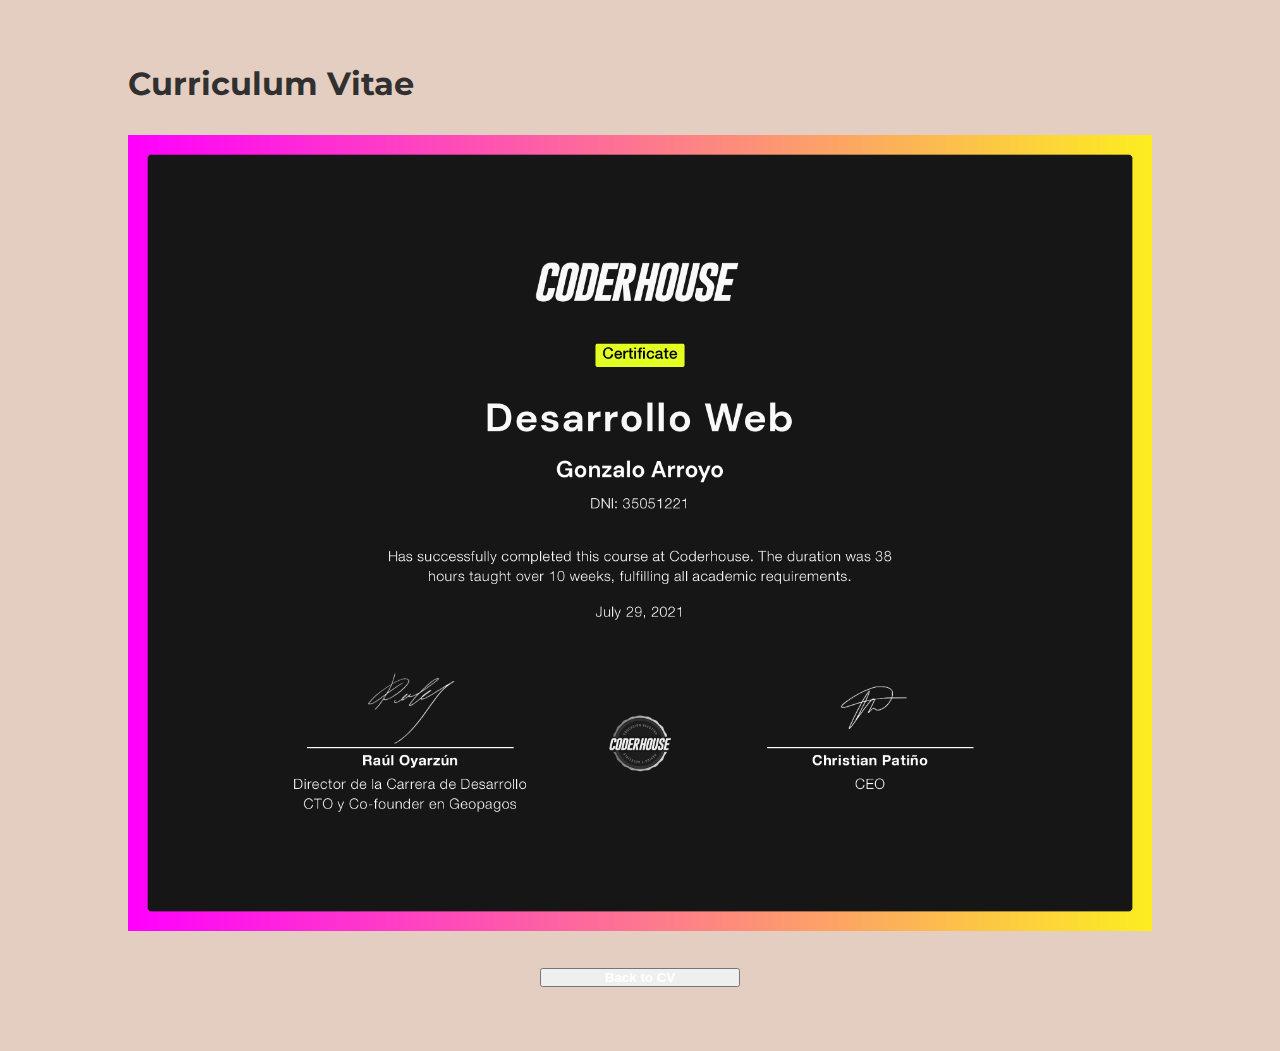
<file: pages/en-developer.html>
<!DOCTYPE html>
<html lang="en">
<head>
    <meta charset="UTF-8">
    <meta http-equiv="X-UA-Compatible" content="IE=edge">
    <meta name="viewport" content="width=device-width, initial-scale=1.0">
    <title>CV G Arroyo</title>
    <link rel="shortcut icon" href="../img/man.png" type="image/x-icon">
    <link rel="stylesheet" href="../css/style.css">
    <link rel="preconnect" href="https://fonts.googleapis.com">
    <link rel="preconnect" href="https://fonts.gstatic.com" crossorigin>
    <link href="https://fonts.googleapis.com/css2?family=Montserrat&display=swap" rel="stylesheet">
    <link href="https://cdn.jsdelivr.net/npm/bootstrap@5.2.0-beta1/dist/css/bootstrap.min.css" rel="stylesheet"
     integrity="sha384-0evHe/X+R7YkIZDRvuzKMRqM+OrBnVFBL6DOitfPri4tjfHxaWutUpFmBp4vmVor" crossorigin="anonymous">
</head>
<body class="body__pages">
    <header class="header">
        <h1 class="title"><a href="../index.html" class="link__page">Curriculum Vitae</a></h1>
    </header>
    <main class="main__pages">
        <figure>
            <img src="../img/Desarrollador web English.png" alt="img_certificate" class="img__certificate">
        </figure>
    </main>
    <div class="button__to__cv">
        <button class="btn btn-primary btn__back"><a class="link__btn" href="../index.html">Back to CV</a></button>
    </div>
</body>
</html>
</file>
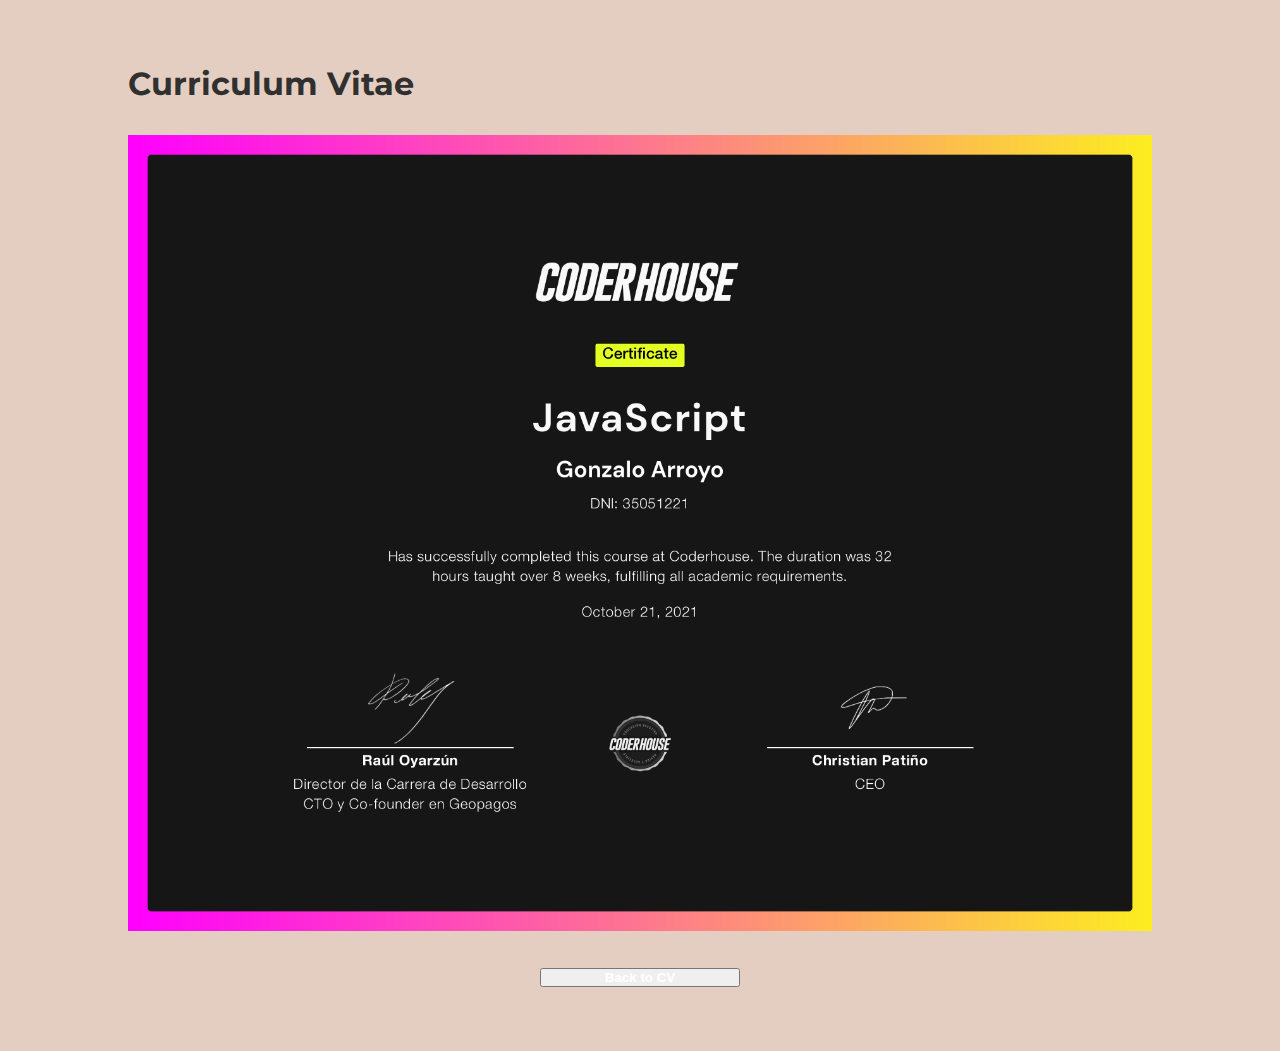
<file: pages/en-javascript.html>
<!DOCTYPE html>
<html lang="en">
<head>
    <meta charset="UTF-8">
    <meta http-equiv="X-UA-Compatible" content="IE=edge">
    <meta name="viewport" content="width=device-width, initial-scale=1.0">
    <title>CV G Arroyo</title>
    <link rel="shortcut icon" href="../img/man.png" type="image/x-icon">
    <link rel="stylesheet" href="../css/style.css">
    <link rel="preconnect" href="https://fonts.googleapis.com">
    <link rel="preconnect" href="https://fonts.gstatic.com" crossorigin>
    <link href="https://fonts.googleapis.com/css2?family=Montserrat&display=swap" rel="stylesheet">
    <link href="https://cdn.jsdelivr.net/npm/bootstrap@5.2.0-beta1/dist/css/bootstrap.min.css" rel="stylesheet"
     integrity="sha384-0evHe/X+R7YkIZDRvuzKMRqM+OrBnVFBL6DOitfPri4tjfHxaWutUpFmBp4vmVor" crossorigin="anonymous">
</head>
<body class="body__pages">
    <header class="header">
        <h1 class="title"><a href="../index.html" class="link__page">Curriculum Vitae</a></h1>
    </header>
    <main class="main__pages">
        <figure>
            <img src="../img/JavaScript English.png" alt="img_certificate" class="img__certificate">
        </figure>
    </main>
    <div class="button__to__cv">
        <button class="btn btn-primary btn__back"><a class="link__btn" href="../index.html">Back to CV</a></button>
    </div>
</body>
</html>
</file>
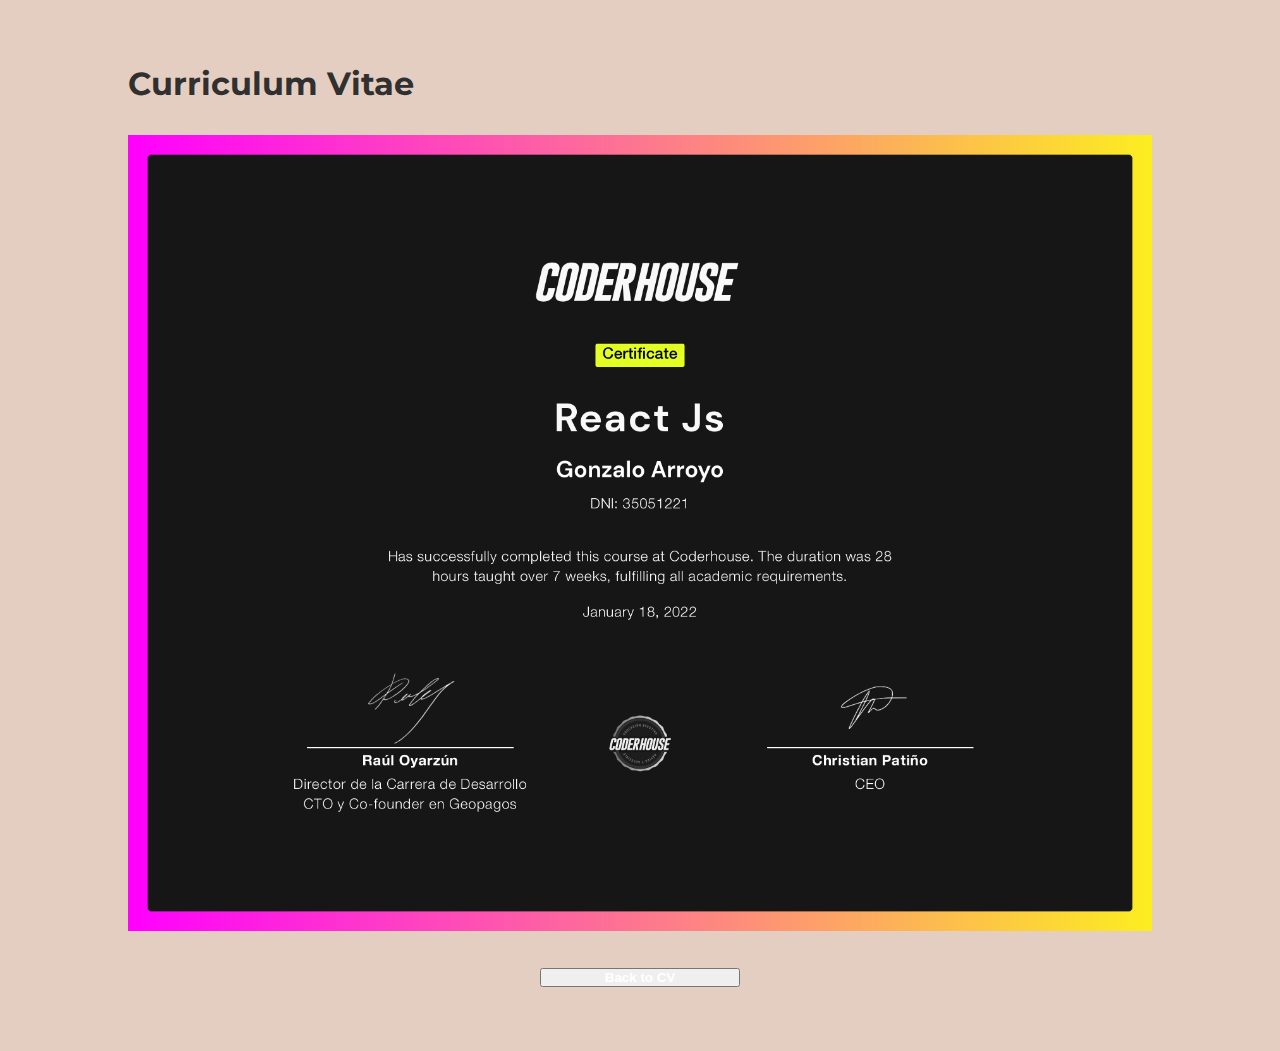
<file: pages/en-react.html>
<!DOCTYPE html>
<html lang="en">
<head>
    <meta charset="UTF-8">
    <meta http-equiv="X-UA-Compatible" content="IE=edge">
    <meta name="viewport" content="width=device-width, initial-scale=1.0">
    <title>CV G Arroyo</title>
    <link rel="shortcut icon" href="../img/man.png" type="image/x-icon">
    <link rel="stylesheet" href="../css/style.css">
    <link rel="preconnect" href="https://fonts.googleapis.com">
    <link rel="preconnect" href="https://fonts.gstatic.com" crossorigin>
    <link href="https://fonts.googleapis.com/css2?family=Montserrat&display=swap" rel="stylesheet">
    <link href="https://cdn.jsdelivr.net/npm/bootstrap@5.2.0-beta1/dist/css/bootstrap.min.css" rel="stylesheet"
     integrity="sha384-0evHe/X+R7YkIZDRvuzKMRqM+OrBnVFBL6DOitfPri4tjfHxaWutUpFmBp4vmVor" crossorigin="anonymous">
</head>
<body class="body__pages">
    <header class="header">
        <h1 class="title"><a href="../index.html" class="link__page">Curriculum Vitae</a></h1>
    </header>
    <main class="main__pages">
        <figure>
            <img src="../img/React English.png" alt="img_certificate" class="img__certificate">
        </figure>
    </main>
    <div class="button__to__cv">
        <button class="btn btn-primary btn__back"><a class="link__btn" href="../index.html">Back to CV</a></button>
    </div>
</body>
</html>
</file>
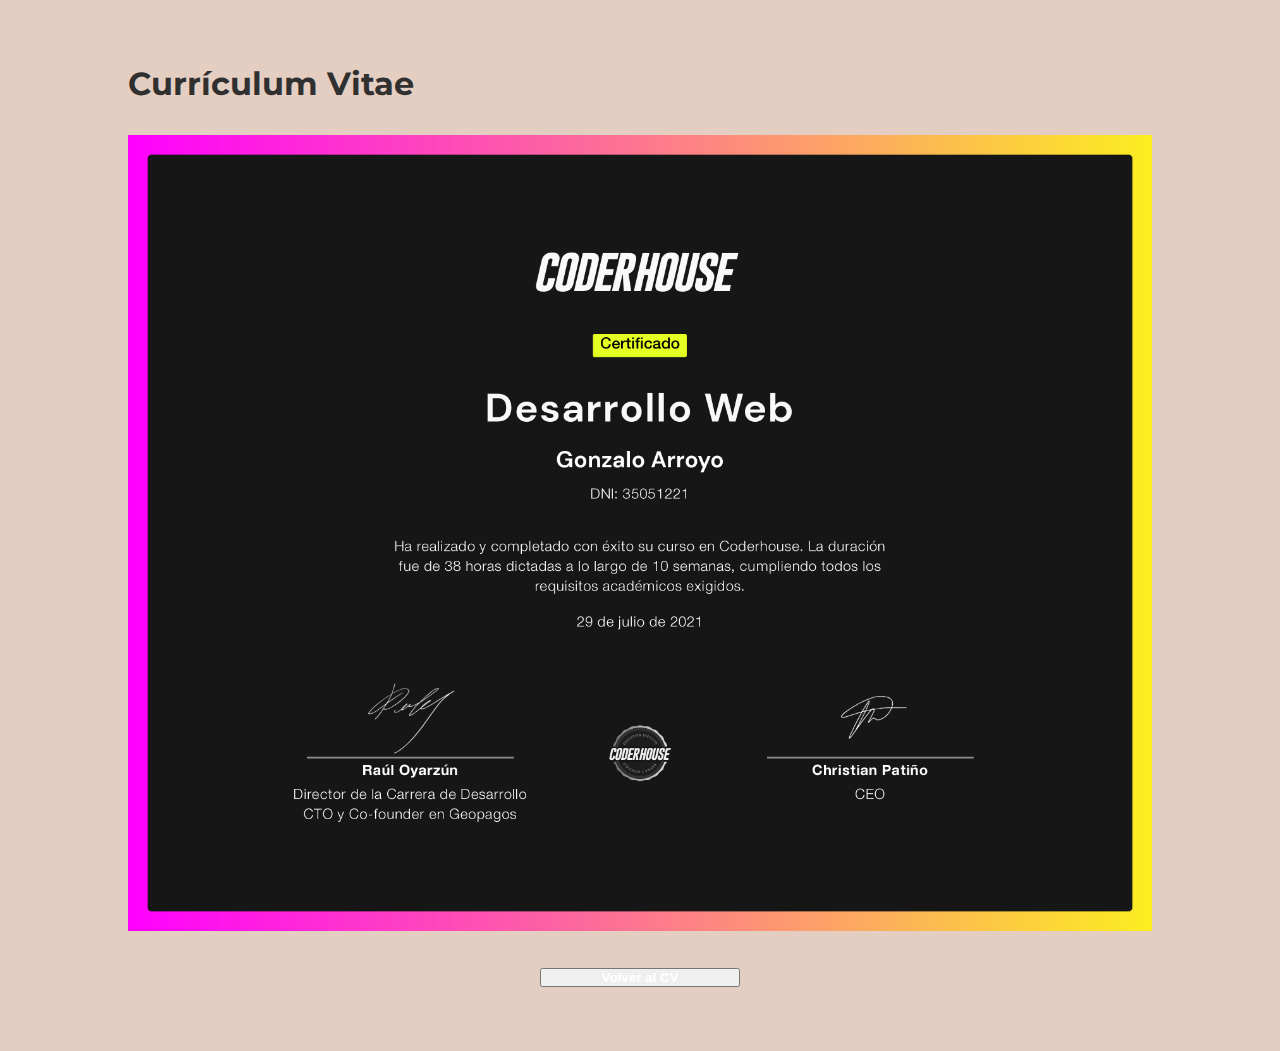
<file: pages/es-developer.html>
<!DOCTYPE html>
<html lang="en">
<head>
    <meta charset="UTF-8">
    <meta http-equiv="X-UA-Compatible" content="IE=edge">
    <meta name="viewport" content="width=device-width, initial-scale=1.0">
    <title>CV G Arroyo</title>
    <link rel="shortcut icon" href="../img/man.png" type="image/x-icon">
    <link rel="stylesheet" href="../css/style.css">
    <link rel="preconnect" href="https://fonts.googleapis.com">
    <link rel="preconnect" href="https://fonts.gstatic.com" crossorigin>
    <link href="https://fonts.googleapis.com/css2?family=Montserrat&display=swap" rel="stylesheet">
    <link href="https://cdn.jsdelivr.net/npm/bootstrap@5.2.0-beta1/dist/css/bootstrap.min.css" rel="stylesheet"
     integrity="sha384-0evHe/X+R7YkIZDRvuzKMRqM+OrBnVFBL6DOitfPri4tjfHxaWutUpFmBp4vmVor" crossorigin="anonymous">
</head>
<body class="body__pages">
    <header class="header">
        <h1 class="title"><a href="../index.html" class="link__page">Currículum Vitae</a></h1>
    </header>
    <main class="main__pages">
        <figure>
            <img src="../img/Desarrollo web español.png" alt="img_certificate" class="img__certificate">
        </figure>
    </main>
    <div class="button__to__cv">
        <button class="btn btn-primary btn__back"><a class="link__btn" href="../es/index.html">Volver al CV</a></button>
    </div>
</body>
</html>
</file>
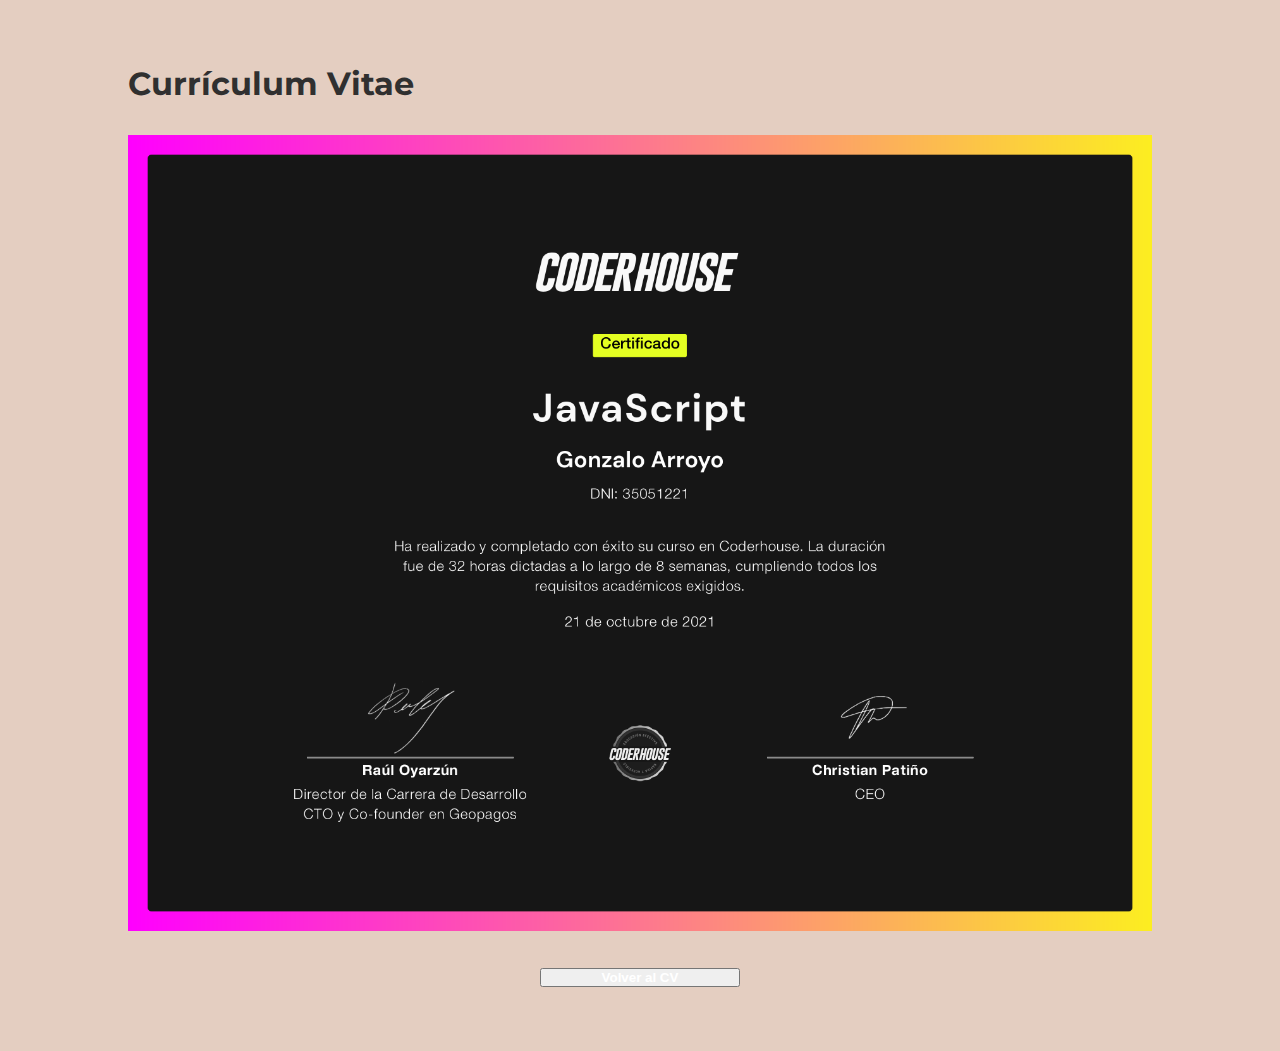
<file: pages/es-javascript.html>
<!DOCTYPE html>
<html lang="en">
<head>
    <meta charset="UTF-8">
    <meta http-equiv="X-UA-Compatible" content="IE=edge">
    <meta name="viewport" content="width=device-width, initial-scale=1.0">
    <title>CV G Arroyo</title>
    <link rel="shortcut icon" href="../img/man.png" type="image/x-icon">
    <link rel="stylesheet" href="../css/style.css">
    <link rel="preconnect" href="https://fonts.googleapis.com">
    <link rel="preconnect" href="https://fonts.gstatic.com" crossorigin>
    <link href="https://fonts.googleapis.com/css2?family=Montserrat&display=swap" rel="stylesheet">
    <link href="https://cdn.jsdelivr.net/npm/bootstrap@5.2.0-beta1/dist/css/bootstrap.min.css" rel="stylesheet"
     integrity="sha384-0evHe/X+R7YkIZDRvuzKMRqM+OrBnVFBL6DOitfPri4tjfHxaWutUpFmBp4vmVor" crossorigin="anonymous">
</head>
<body class="body__pages">
    <header class="header">
        <h1 class="title"><a href="../index.html" class="link__page">Currículum Vitae</a></h1>
    </header>
    <main class="main__pages">
        <figure>
            <img src="../img/JavaScript español.png" alt="img_certificate" class="img__certificate">
        </figure>
    </main>
    <div class="button__to__cv">
        <button class="btn btn-primary btn__back"><a class="link__btn" href="../es/index.html">Volver al CV</a></button>
    </div>
</body>
</html>
</file>
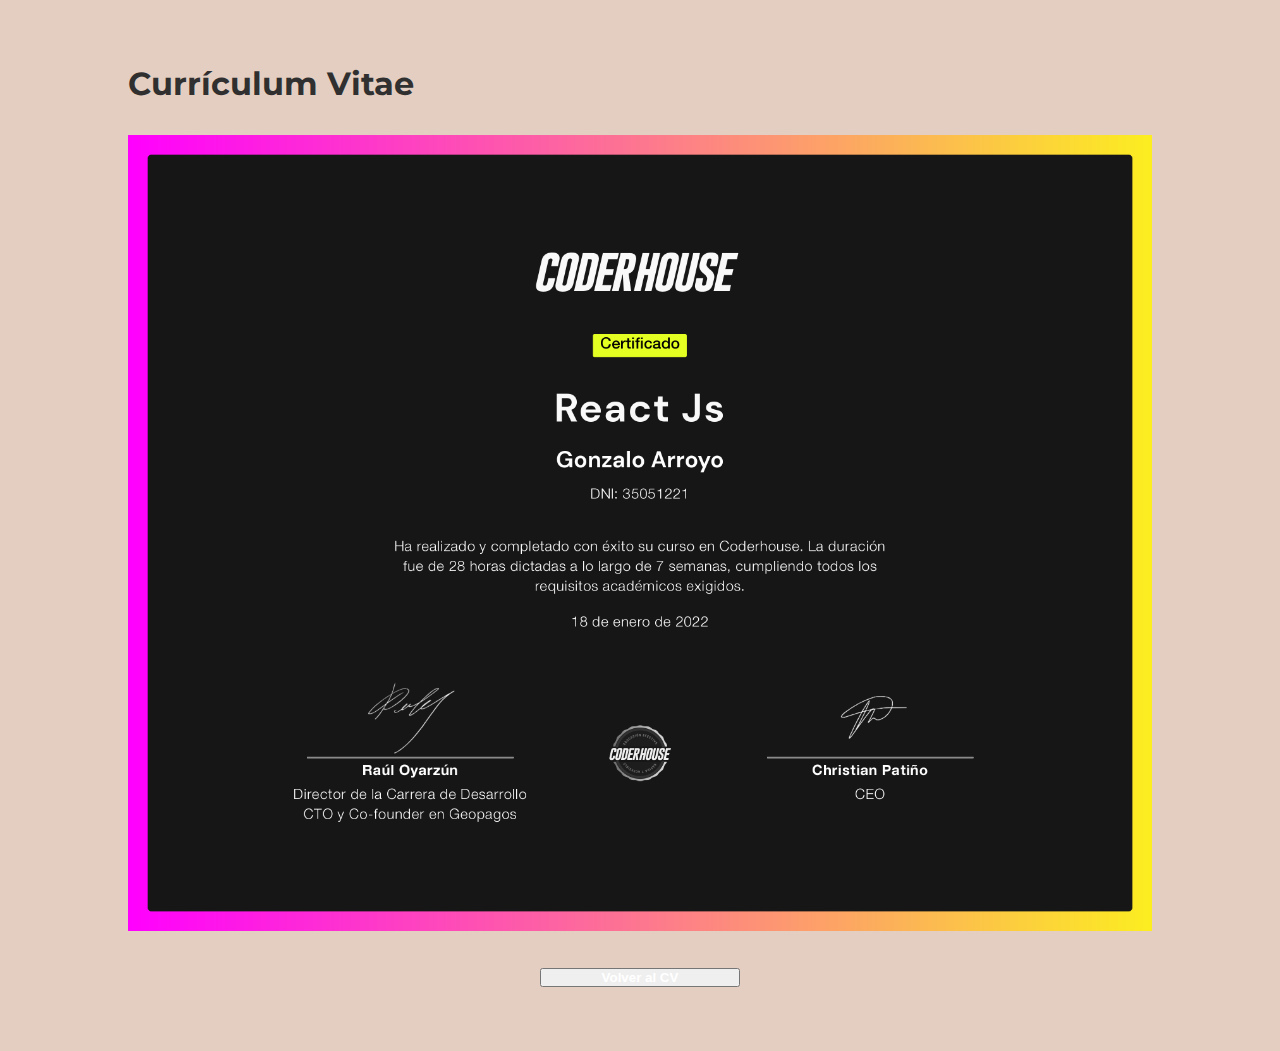
<file: pages/es-react.html>
<!DOCTYPE html>
<html lang="en">
<head>
    <meta charset="UTF-8">
    <meta http-equiv="X-UA-Compatible" content="IE=edge">
    <meta name="viewport" content="width=device-width, initial-scale=1.0">
    <title>CV G Arroyo</title>
    <link rel="shortcut icon" href="../img/man.png" type="image/x-icon">
    <link rel="stylesheet" href="../css/style.css">
    <link rel="preconnect" href="https://fonts.googleapis.com">
    <link rel="preconnect" href="https://fonts.gstatic.com" crossorigin>
    <link href="https://fonts.googleapis.com/css2?family=Montserrat&display=swap" rel="stylesheet">
    <link href="https://cdn.jsdelivr.net/npm/bootstrap@5.2.0-beta1/dist/css/bootstrap.min.css" rel="stylesheet"
     integrity="sha384-0evHe/X+R7YkIZDRvuzKMRqM+OrBnVFBL6DOitfPri4tjfHxaWutUpFmBp4vmVor" crossorigin="anonymous">
</head>
<body class="body__pages">
    <header class="header">
        <h1 class="title"><a href="../index.html" class="link__page">Currículum Vitae</a></h1>
    </header>
    <main class="main__pages">
        <figure>
            <img src="../img/React español.png" alt="img_certificate" class="img__certificate">
        </figure>
    </main>
    <div class="button__to__cv">
        <button class="btn btn-primary btn__back"><a class="link__btn" href="../es/index.html">Volver al CV</a></button>
    </div>
</body>
</html>
</file>
<file: css/style.css>
*{
    margin: 0;
    padding: 0;
}
body{
    background-color: #E4CEC1;
    color: #303030;
    margin: 5% 10%;
    font-family: 'Montserrat', sans-serif;
}
/*------------------HEADER-------------*/
.header{
    display: flex;  
    justify-content: space-between;
}
.header .title .link__page{
    text-decoration: none;
    color: #303030;
    margin-bottom: 16px;
}
.header .title .link__page:hover{
    color: rgb(100, 216, 255);
}
.language{
    display:flex;
}
.language img{
    width: 25px;
    margin-bottom: 15px;
    margin-right: 5px;
    margin-left: 5px;
}
.language span:nth-of-type(1){
    color: #333;
    margin-right: 10px;
    font-weight: bold;
}
.language span:nth-of-type(2){
    color: #00a1ff;
    margin-left: 10px;
    font-weight: bold;  
}
.language .check{
   position: relative;
   width: 50px;
   height: 10px;
}
.language .check:before{
    content: '';
    width: 50px;
    height: 25px;
    background: #333;
    position: absolute;
    border-radius: 50px 50px;
    
}
.language .check:after{
    content:'';
    position: absolute;
    width: 25px;
    height: 25px;
    background-color: #fff;
    border-radius: 25px;
    border: solid 2px #333;
    box-sizing: border-box;
    transition: 0.25s;
}
.language .check:checked:after{
    left: 25px;
    border: 2px solid #00a1ff;
}
.language .check:checked:before{
    background-color: #00a1ff;
}



/*-+----------------INFORMATION CONTACT----------------*/
.container{
    display: flex;
    box-shadow: white 3px 3px 15px;
    
}
.container .container__contact{
    background-color: #f5f5f5;
}
.container .container__contact figure{
    display: flex;
    justify-content: center;
    text-align: center; 
    margin: 16px;
}
.container .container__contact figure .img__profile{
    width: 200px;
    border-radius: 50%;
}
.container__contact .data__contact{
    display: block;
    margin: 64px 16px ;
    overflow: hidden;
}
.container__contact .data__contact .container__figures{
    display: flex;
    justify-content: left;
    align-items: center;
    margin-bottom: 8px;
}
.container__contact .data__contact figure .icons{
    width: 25px;
    margin: 0px 8px;
}
.name{
    margin-top: 32px;
    font-style: underline;
    text-align: center;
}

.container__contact .data__contact .sub__title{
    text-align: center;
    text-decoration: underline;
    margin-bottom: 32px;
}
.more__info h4{
    text-align: center;
    margin: 32px 0px 16px 0px;
    text-decoration: underline  ;
}
.more__info .info{
    margin-left: 64px;
}
.more__info .info span{
    font-weight: bold;
}
.more__info .info p{
    margin-top: 8px;
}
/* LINK GITHUB */
.repositori{
    display: flex;
    align-items: center;
    margin-top: 8px;
}
.repositori .icon__git{
    width: 25px;
    margin-right: 8px;
}
.repositori a{
    text-decoration: none;
    color: rgb(28, 28, 255);
    padding: 8px;
}
.repositori a:hover{
    color: #fff;
    background-color: #000;
}


/*--------INFORMATION----------------*/
/*-------EDUCATION*--------*/

.container .container__information{
    background-color: #fff;
}
.information{
    margin: 32px 15%;

}
.information .education span{
    font-weight: bold;
}
.information .education  p{
    margin: 8px 0px;
}
.information .education .link__certificate{
    text-decoration: none;
    font-weight: bolder;
    color: #03ce25;
}
.information .education .link__certificate:hover{
    text-decoration: underline;
}
.container__information .information .more_skins p{
    font-weight: bolder;
}
.sub__titles{
    text-align: center;
    text-decoration: underline;
    margin: 32px 0px 16px 0px;
}
.container__icons{
    display: flex;
    flex-flow: row wrap;
}

body section .icon img{
    width: 50px;
}
/*------------WORK EXPERIENCE------------------*/
/*-------COMPETENCIAS------------*/
.container__competition p{
    margin-bottom: 8px;
}
/*-----------------LANGUAGES-------------*/
.container__languages p{
    margin-bottom: 8px;
}

/*---------------------TECHNOLOGIES-----------------*/
.container__technologies .container__icons{
    display: flex;
    flex-flow: wrap row;
    justify-content: space-evenly;
    text-align: center;
}
.container__technologies .container__icons .icon{
    margin: 8px;
}

/*----------------------FOOTER -------------------*/
.footer{
    display: flex;
    justify-content: space-around;
    margin-top: 32px;
}
.footer .icon__copyrigth{
    display: flex;
    align-items: center;
    margin-bottom: 8px;
}
.footer .icon__copyrigth .img__copyrigth{
    margin-right: 8px;
    width: 25px;
}
/*-------------------------PAGES----------------------------*/

.body__pages{
    background-color: #E4CEC1;
    color: #303030;
    margin: 5% 10%;
    font-family: 'Montserrat', sans-serif;
}
.body__pages .main__pages{
    text-align: center;
    margin-top: 32px;
}
.body__pages .main__pages .img__certificate{
    width: 100%;
}
.body__pages .button__to__cv{
    text-align: center;
    margin: 32px 0px;
}
.body__pages .button__to__cv .btn__back{
    width: 200px;
    border:solid balck;
}
.body__pages .button__to__cv .link__btn{
    text-decoration: none;
    color: #fff;
    font-weight: bold;
}

/*----------------MEDIA QUERYS-------------*/

@media screen and (max-width: 768px){
    .container{
        display: flex;
        flex-direction: column;       
    }
    .footer{
        display: flex;
        flex-direction: column;
    }
    .container__contact .data__contact{
        margin: 32px 0px ;
        overflow-x: scroll;
    }
}
@media screen and (max-width: 520px){
    body{
        margin: 1% 2%;
    }
    .header{
        display: flex;
        flex-direction: column;
        justify-content: center;
    }
    .header .title{
        font-size: 1.2em;
    }
    .header span{
        font-size: 1em;
    }
}
</file>
